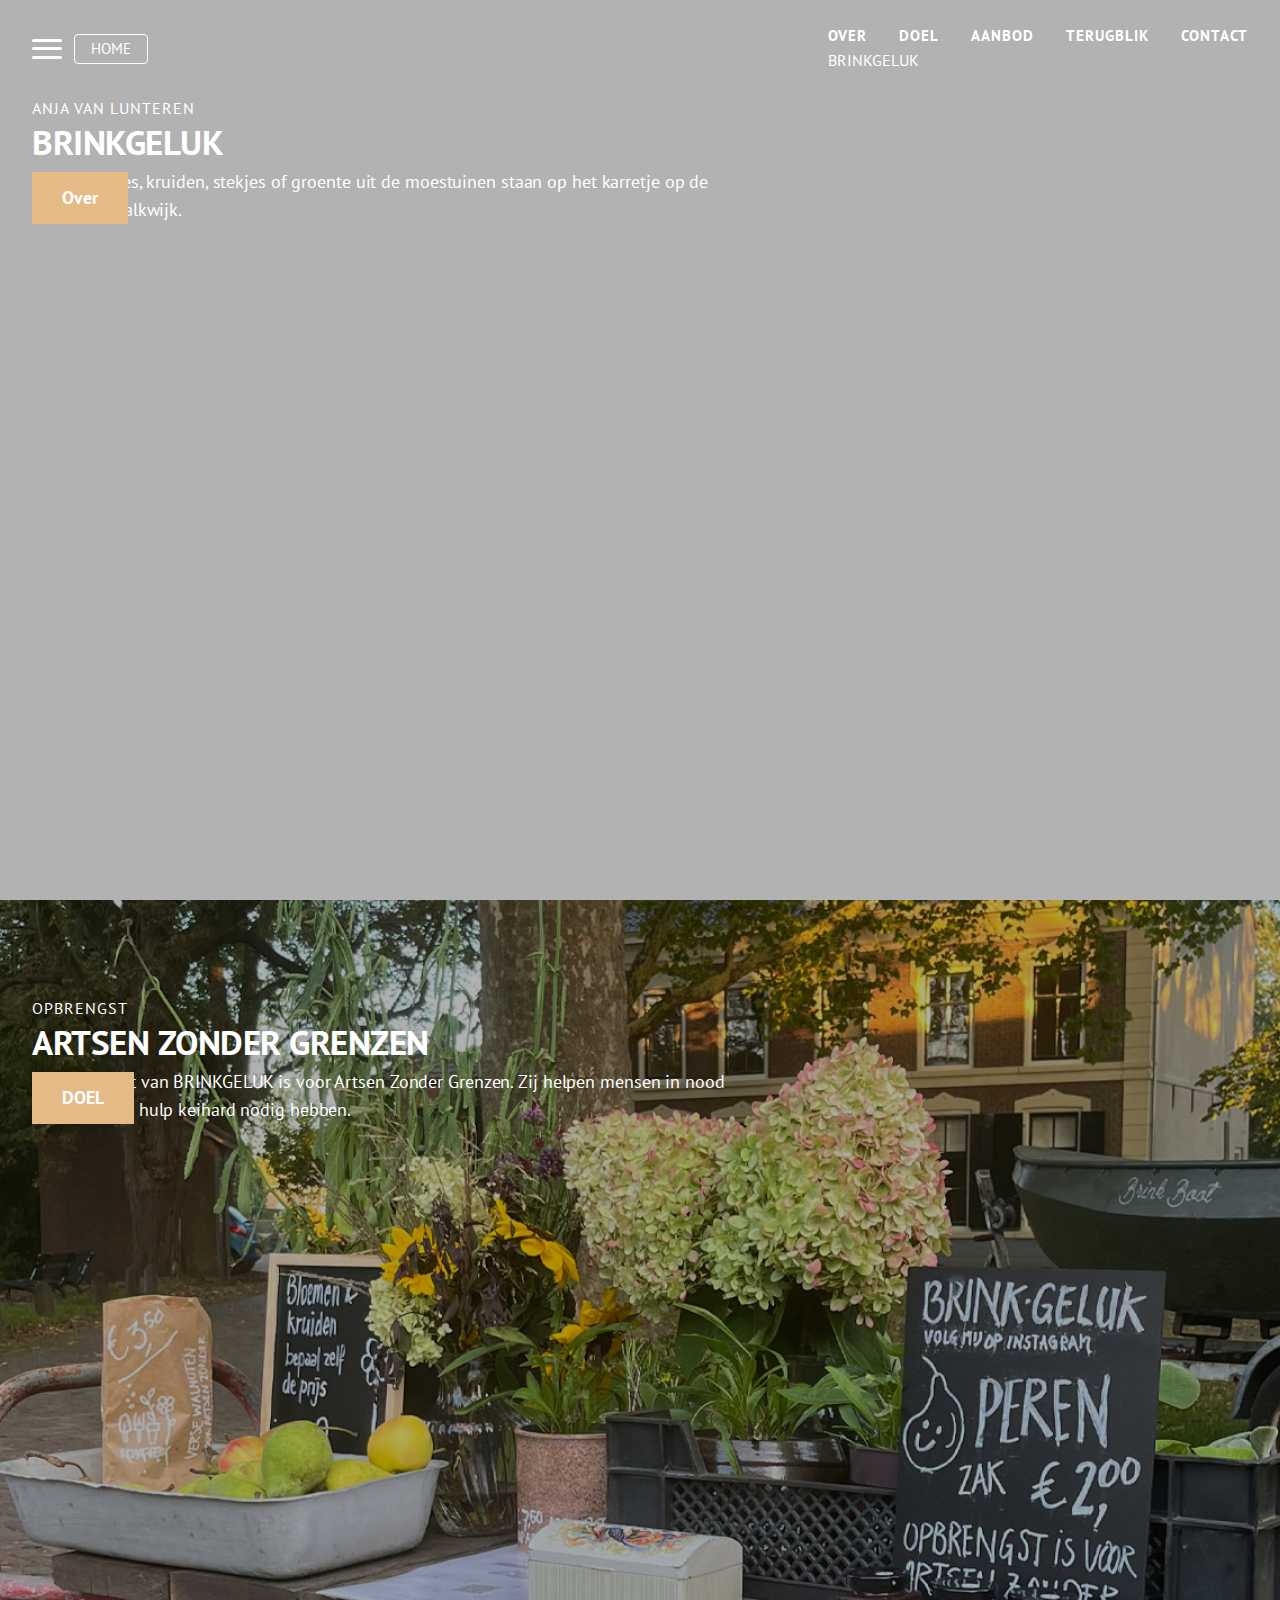
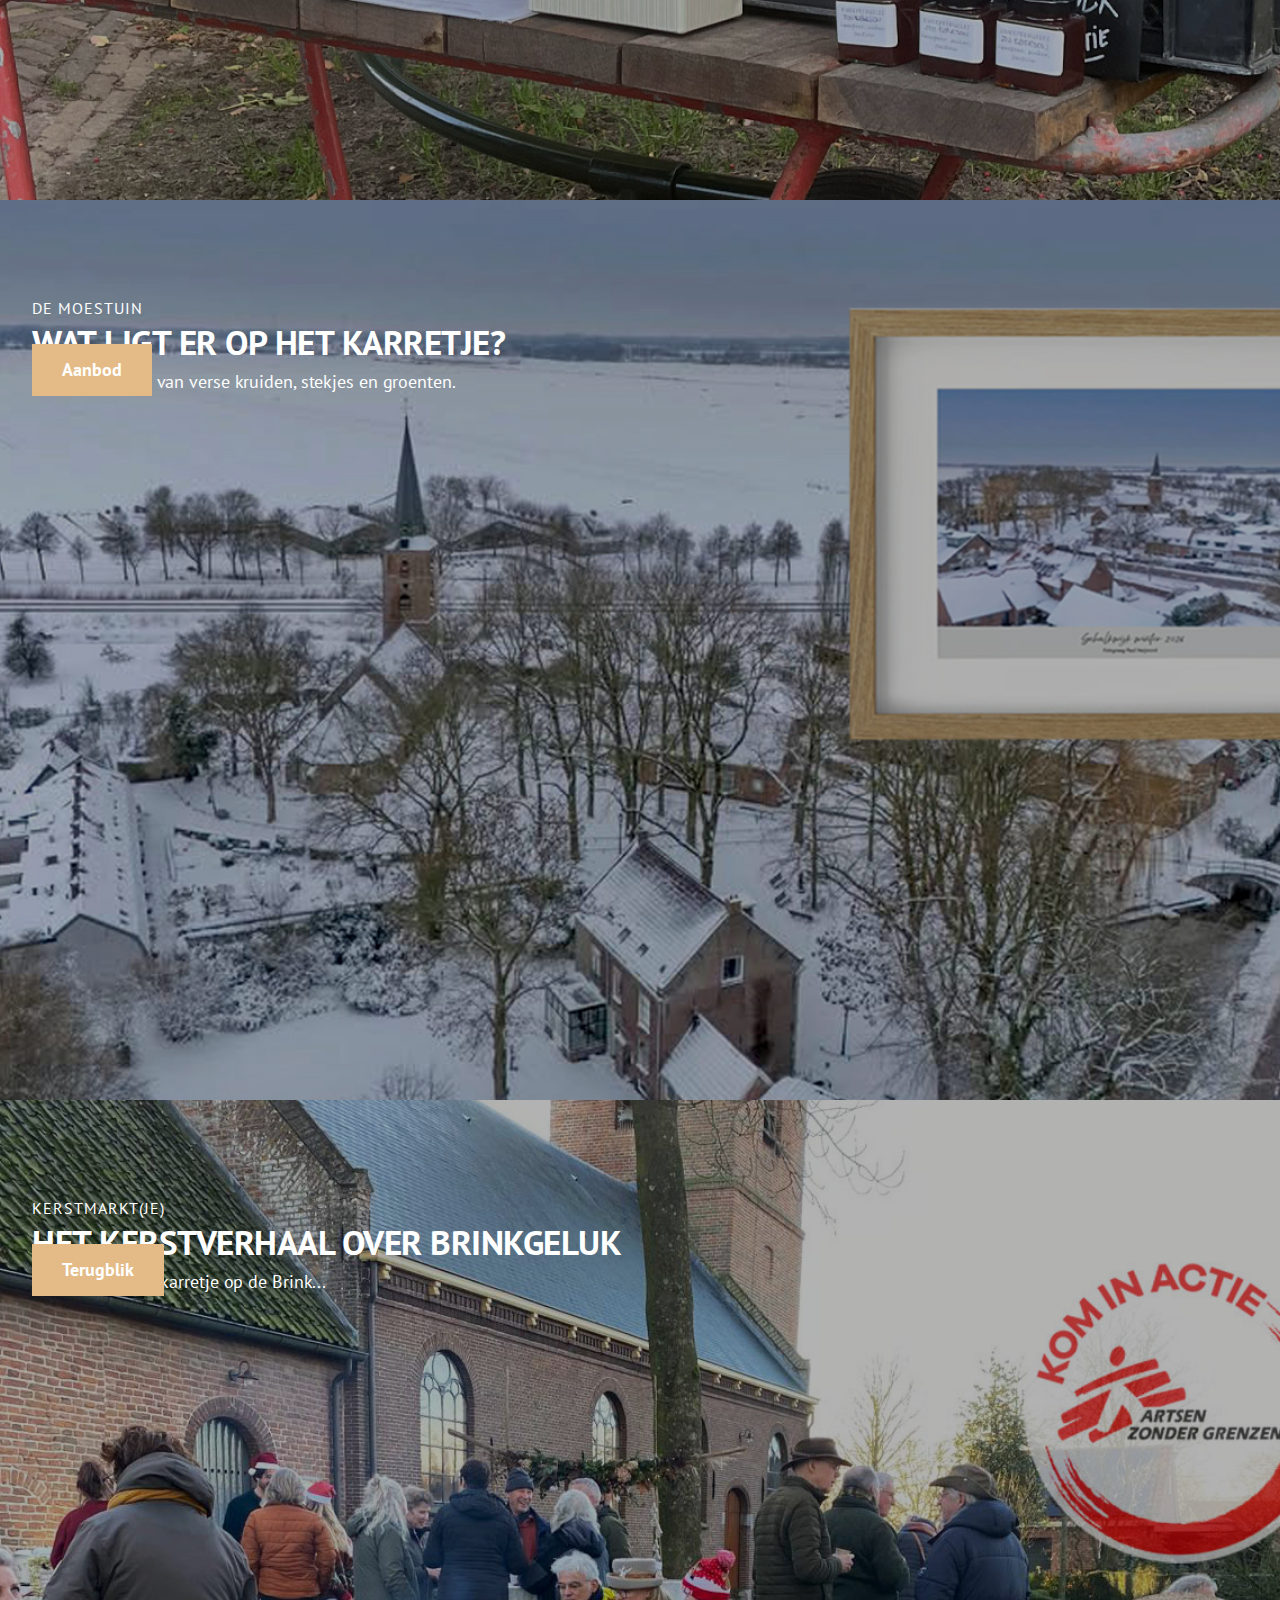
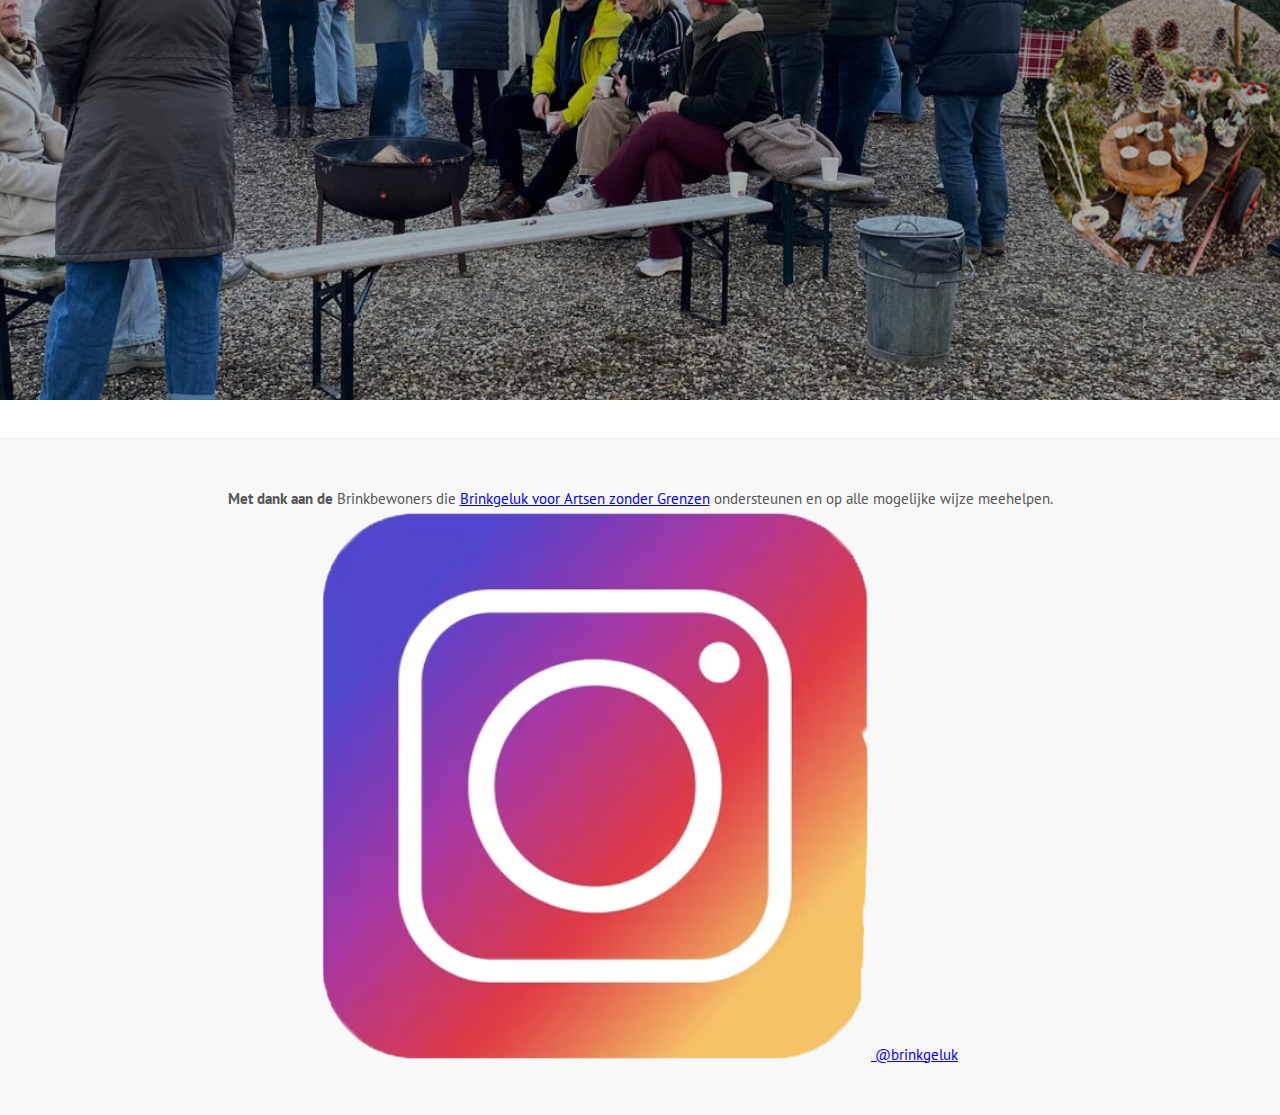
<file: index.html>
<!DOCTYPE html>
<html lang="nl">
<head>
    <meta charset="UTF-8" />
    <meta name="viewport" content="width=device-width, initial-scale=1.0"/>
    <title>Brinkgeluk Schalkwijk</title>
    <link rel="icon" type="image/png" href="brinkgeluk_favicon.png">
    <link rel="preconnect" href="https://fonts.googleapis.com">
    <link rel="preconnect" href="https://fonts.gstatic.com" crossorigin>
    <link href="https://fonts.googleapis.com/css2?family=PT+Sans:wght@400;700&display=swap" rel="stylesheet">
    <link rel="stylesheet" href="style.css">
</head>
<body>

<nav class="navbar">
    <div class="nav-left">
        <div class="hamburger" id="hamburger">
            <span></span>
            <span></span>
            <span></span>
        </div>
        <a href="index.html" class="nav-home">HOME</a>
    </div>

    <div class="nav-overlay" id="nav-overlay">
        <div class="nav-links">
            <a href="over.html">Over</a>
            <a href="doel.html">Doel</a>
            <a href="aanbod.html">Aanbod</a>
            <a href="terugblik.html">Terugblik</a>
            <a href="index.html#open-contact">Contact</a>
        </div>
        <div class="menu-brand">BRINKGELUK</div>
    </div>
</nav>
<section class="hero hero-home"> <div class="hero-content">
        <p class="hero-creed">ANJA VAN LUNTEREN</p>
        <h1>BRINKGELUK<br><span class="sub">Verse plantjes, kruiden, stekjes of groente uit de moestuinen staan op het karretje op de Brink in Schalkwijk.</span></h1>
        <a href="over.html" class="cta-button">Over</a>
    </div>
</section>

<section class="hero hero-2">
    <div class="hero-content">
        <p class="hero-creed">OPBRENGST</p>
        <h1>Artsen zonder Grenzen<br><span class="sub">De opbrengst van BRINKGELUK is voor Artsen Zonder Grenzen. Zij helpen mensen in nood die medische hulp keihard nodig hebben.</span></h1>
        <a href="doel.html" class="cta-button">DOEL</a>
    </div>
</section>

<section class="hero hero-3">
    <div class="hero-content">
        <p class="hero-creed">DE MOESTUIN</p>
        <h1>WAT LIGT ER OP HET KARRETJE?<br><span class="sub">Een combinatie van verse kruiden, stekjes en groenten.</span></h1>
        <a href="aanbod.html" class="cta-button">Aanbod</a>
    </div>
</section>

<section class="hero hero-4">
    <div class="hero-content">
        <p class="hero-creed">KERSTMARKT(JE)</p>
        <h1>HET KERSTVERHAAL OVER BRINKGELUK<br>
            <span class="sub">Er was eens een karretje op de Brink...
            </span>
        </h1>
        <a href="terugblik.html" class="cta-button">Terugblik</a>
    </div>
</section>

<section class="contact-trigger-section">
    <div class="contact-container-simple">
        <h2 id="open-contact">Heb je een vraag?</h2>
    </div>
</section>

<section id="contact-form-section" class="contact-form-section" style="display: none;">
    <div class="contact-container-simple">
        <form id="contact-form" action="https://formspree.io/f/xkozqovy" method="POST">
            <div class="form-group">
                <label for="naam">Naam</label>
                <input type="text" id="naam" name="naam" required>
            </div>
            <div class="form-group">
                <label for="email">E-mail</label>
                <input type="email" id="email" name="_replyto" required>
            </div>
            <div class="form-group">
                <label for="onderwerp">Ik heb een vraag over</label>
                <select id="onderwerp" name="onderwerp" required>
                    <option value="" disabled selected>Kies een categorie</option>
                    <option value="aanbod">Aanbod op de kar</option>
                    <option value="luchtfoto">Luchtfoto Paul Heijmink</option>
                    <option value="kerstmarkt">Organiseren Kerstmarkt</option>
                    <option value="andere vraag">Andere vraag</option>
                </select>
            </div>
            <div class="form-group" id="vraag-group" style="display: none;">
                <label for="vraag">Jouw vraag of reactie</label>
                <textarea id="vraag" name="vraag" rows="4"></textarea>
            </div>
            <button type="submit" class="submit-button" id="submit-btn" style="display: none;">Verzenden</button>
        </form>
    </div>
</section>

<footer class="site-footer">
    <div class="footer-thanks">
<strong>Met dank aan de</strong> Brinkbewoners die 
<a href="https://actiezondergrenzen.nl/fundraisers/anja-van-lunteren" target="_blank" class="footer-link footer-link-block">Brinkgeluk voor Artsen zonder Grenzen</a> 
ondersteunen en op alle mogelijke wijze meehelpen.
</div>
 <div class="instagram-footer">
        <a href="https://instagram.com/brinkgeluk" target="_blank">
            <img src="afbeeldingen/index_instagram_logo.png" alt="Instagram" class="insta-icon">
            <span class="insta-handle">@brinkgeluk</span>
        </a>
    </div>
</footer>

<script src="script.js"></script>
</body>
</html>
</file>
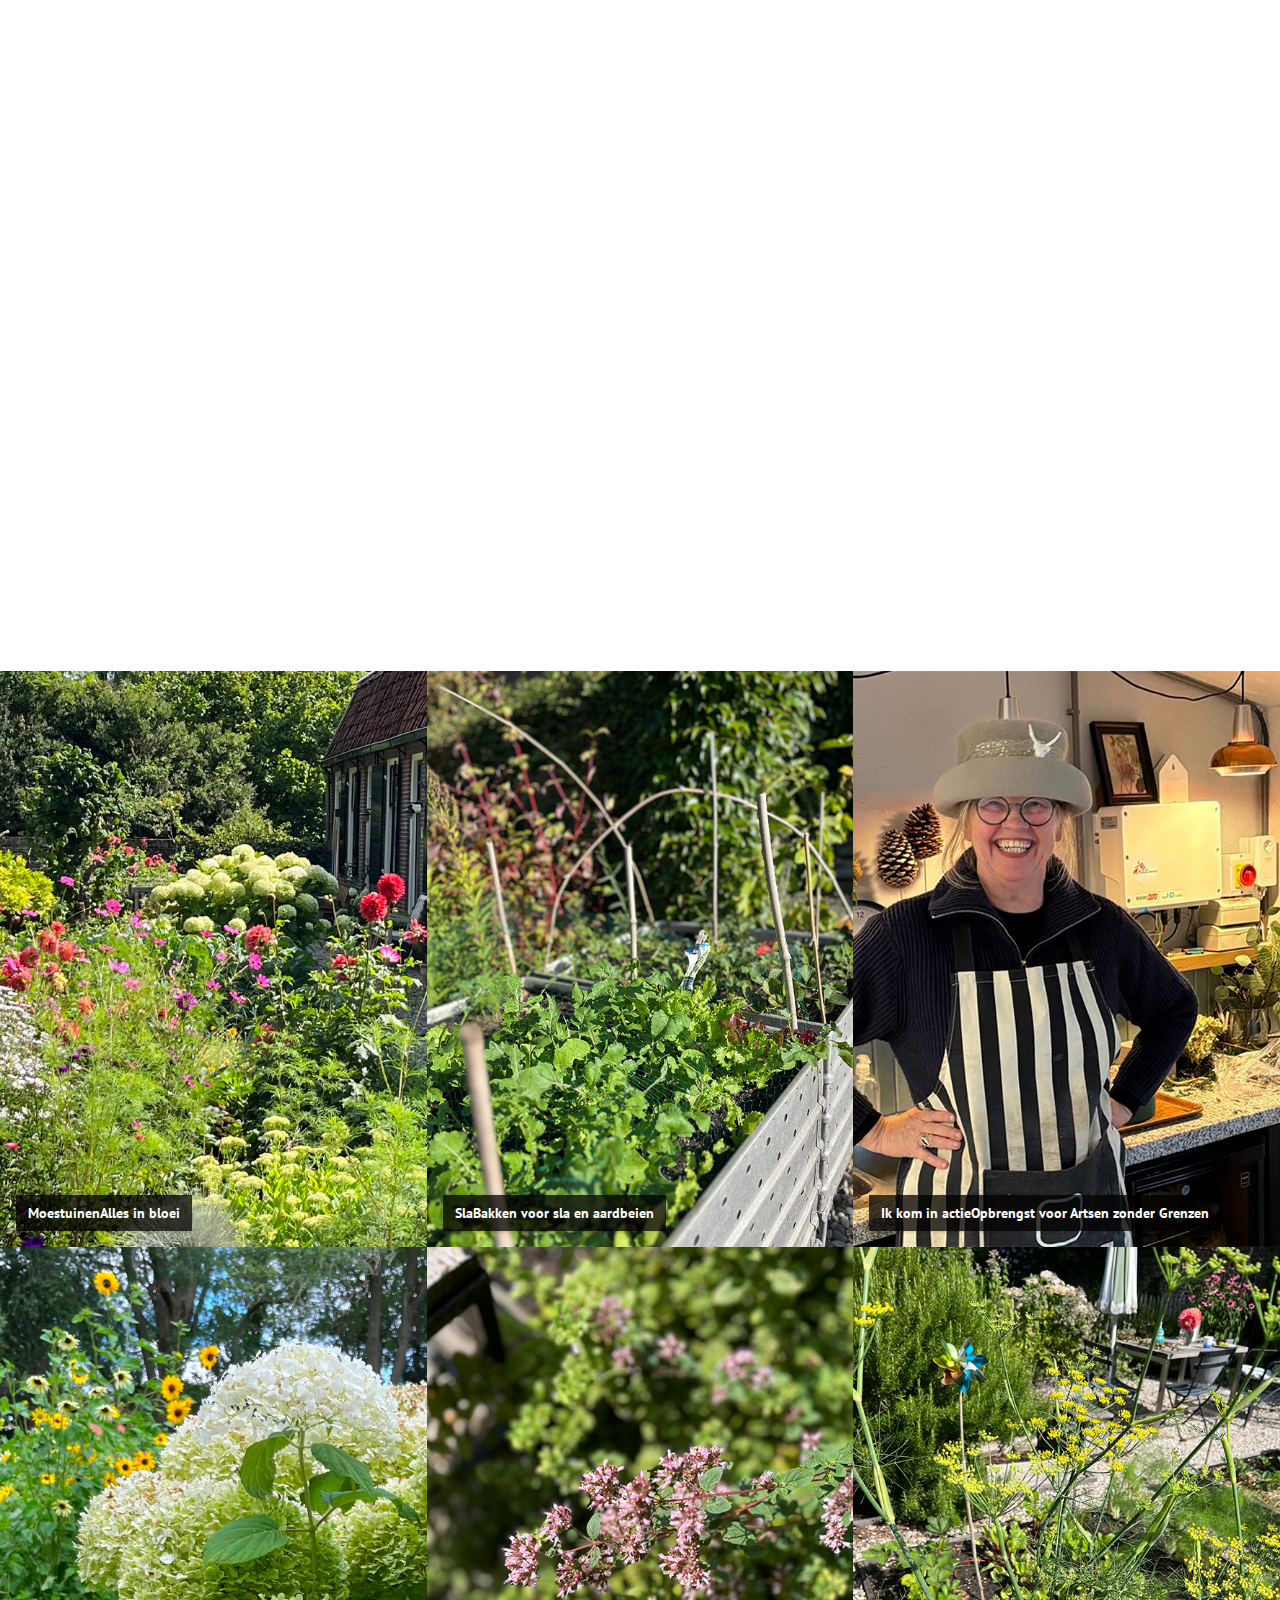
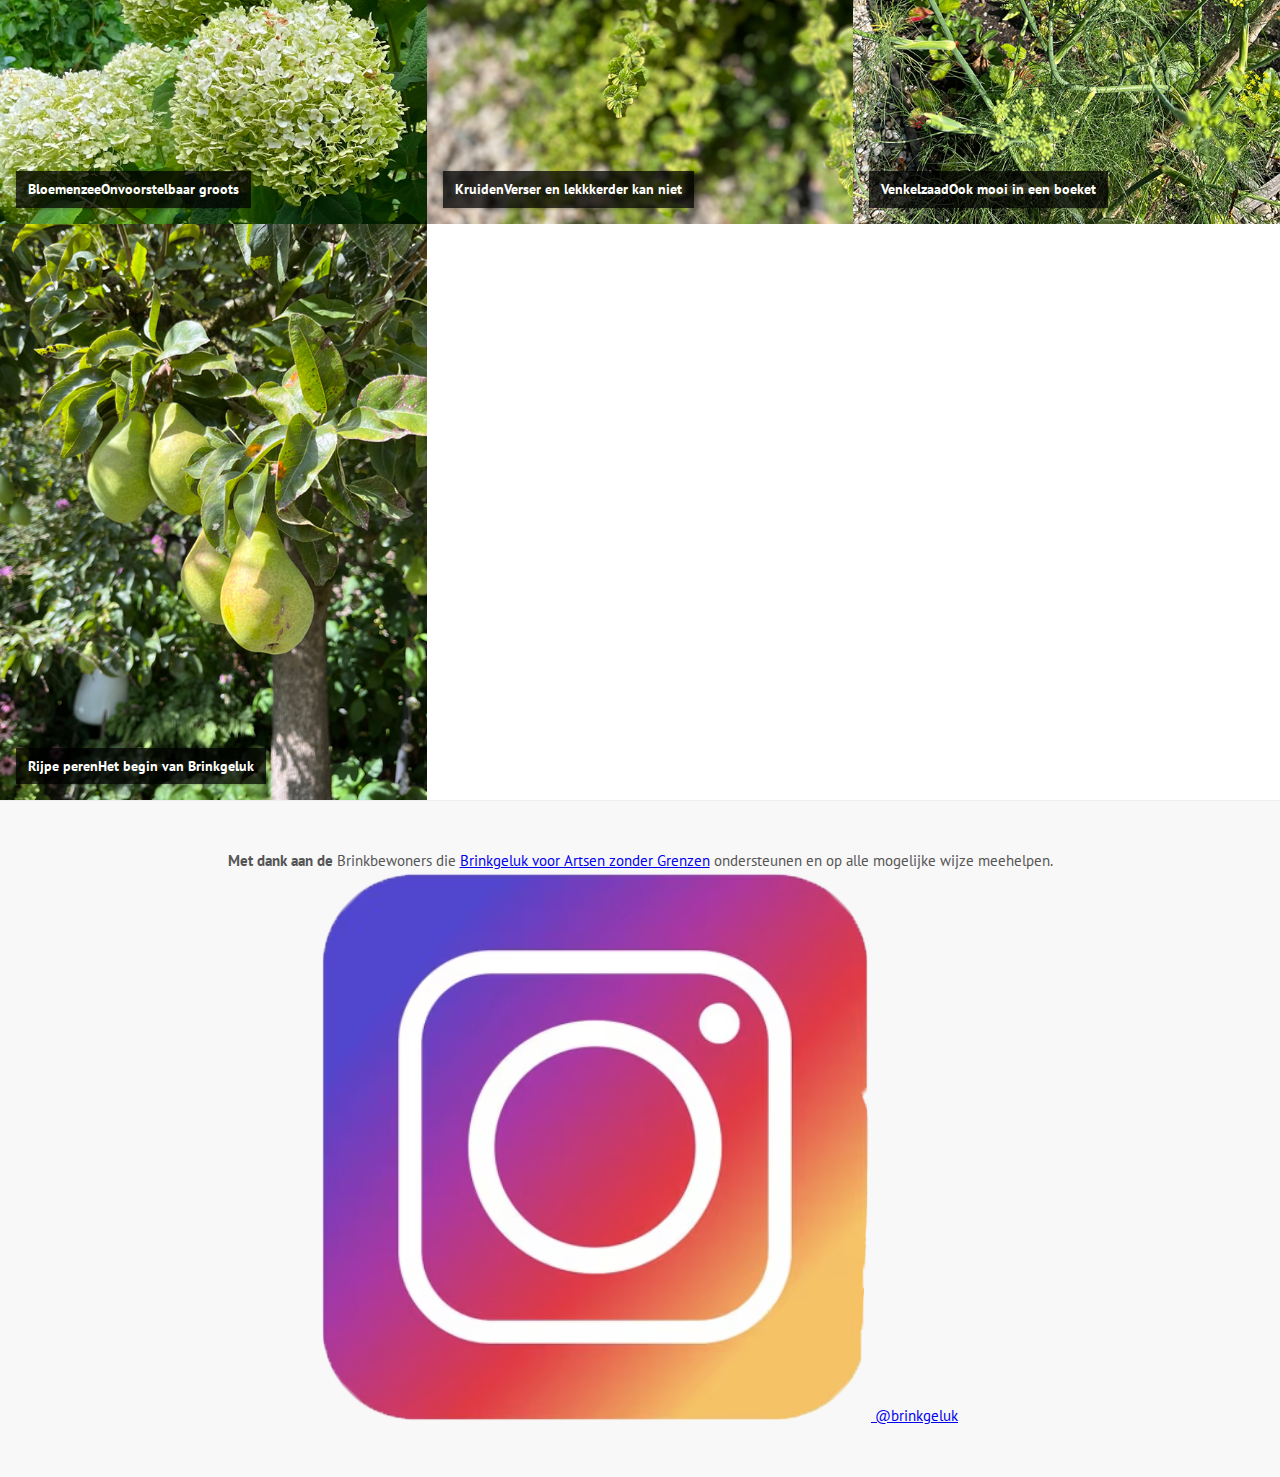
<file: over.html>
<!DOCTYPE html>
<html lang="nl">
<head>
    <meta charset="UTF-8" />
    <meta name="viewport" content="width=device-width, initial-scale=1.0"/>
    <title>Over Brinkgeluk</title>
    <link rel="icon" type="image/png" href="brinkgeluk_favicon.png">
    <link href="https://fonts.googleapis.com/css2?family=PT+Sans:wght@400;700&display=swap" rel="stylesheet">
    <link rel="stylesheet" href="style.css">
</head>
<body>

<nav class="navbar">
    <div class="nav-left">
        <div class="hamburger" id="hamburger">
            <span></span><span></span><span></span>
        </div>
        <a href="index.html" class="nav-home">HOME</a>
    </div>
</nav>

<div class="nav-overlay" id="nav-overlay">
    <div class="nav-links">
        <a href="over.html">Over</a>
        <a href="doel.html">Doel</a>
        <a href="aanbod.html">Aanbod</a>
        <a href="terugblik.html">Terugblik</a>
        <a href="index.html#open-contact">Contact</a>
    </div>
    <div class="menu-brand">BRINKGELUK</div>
</div>

<section class="hero-page hero-over">
    <div class="hero-content">
        <p class="hero-creed">ANJA VAN LUNTEREN</p>
        <h1>OVER BRINKGELUK<br><span class="sub">Laat groeien en bloeien</span></h1>
    </div>
</section>

<main>
    <section class="content-section">
        <div class="over-text-columns">
            <div class="column">
                <h2>HET BRINKKARRETJE</h2>
                <p>Vers uit de moestuin zo op de kar. Iedere voorbijganger kan wat meenemen; kruiden, planten, fruit, bloemen, groente en soms een krans met als doel de opbrengst voor <strong>Artsen zonder Grenzen</strong>. Planten delen maakt de wereld groener en mooier en verse groente maakt je gezond. Via Instagram kan je alle activiteiten van Brinkgeluk volgen en alle filmpjes bekijken.</p>
            </div>
            <div class="column">
                <p>In september ben ik gestart met het initiatief omdat er teveel peren waren en ik de mogelijkheid zag om ze te verkopen voor het goede doel. De buurt omarmde het initiatief meteen en de volgende dag was de kar gevuld met walnoten, groente, bloemen en kweepeergelei van de Brinkbewoners.</p>
                <p>De Brinkgeluk kerstmarkt was de kers op de taart. Er is in totaal 1300 euro aan donaties gedaan. De inzet van de Brinkbewoners, het meehelpen en het enthousiasme is echt geweldig. We blijven in actie met elkaar en voor elkaar! Brinkgeluk dat ben jij.</p>
            </div>
        </div>
    </section>

    <section class="gallery-grid">
        <figure class="gallery-item span-2">
            <img src="afbeeldingen/over_bloemenzee_moestuin.jpg" alt="Kar">
            <figcaption class="caption"><strong>Moestuinen</strong>Alles in bloei</figcaption>
        </figure>
        <figure class="gallery-item">
            <img src="afbeeldingen/over_sla.jpg" alt="Kerk">
            <figcaption class="caption"><strong>Sla</strong>Bakken voor sla en aardbeien</figcaption>
        </figure>
        <figure class="gallery-item">
            <img src="afbeeldingen/over_anja_werkruimte.jpg" alt="Anja">
            <figcaption class="caption"><strong>Ik kom in actie</strong>Opbrengst voor Artsen zonder Grenzen</figcaption>
        </figure>
        <figure class="gallery-item">
            <img src="afbeeldingen/over_witte_bloemen.jpg" alt="Bloemen">
            <figcaption class="caption"><strong>Bloemenzee</strong>Onvoorstelbaar groots</figcaption>
        </figure>
        <figure class="gallery-item">
            <img src="afbeeldingen/over_oregano.jpg" alt="Kruiden">
            <figcaption class="caption"><strong>Kruiden</strong>Verser en lekkkerder kan niet</figcaption>
        </figure>
        <figure class="gallery-item">
            <img src="afbeeldingen/over_venkelzaad.jpg" alt="Tuin">
            <figcaption class="caption"><strong>Venkelzaad</strong>Ook mooi in een boeket</figcaption>
        </figure>
        <figure class="gallery-item span-2">
            <img src="afbeeldingen/over_peren.jpg" alt="Peren">
            <figcaption class="caption"><strong>Rijpe peren</strong>Het begin van Brinkgeluk</figcaption>
        </figure>
    </section>
</main>

<footer class="site-footer">
    <div class="footer-thanks">
<strong>Met dank aan de</strong> Brinkbewoners die 
<a href="https://actiezondergrenzen.nl/fundraisers/anja-van-lunteren" target="_blank" class="footer-link footer-link-block">Brinkgeluk voor Artsen zonder Grenzen</a> 
ondersteunen en op alle mogelijke wijze meehelpen.
</div>
 <div class="instagram-footer">
        <a href="https://instagram.com/brinkgeluk" target="_blank">
            <img src="afbeeldingen/index_instagram_logo.png" alt="Instagram" class="insta-icon">
            <span class="insta-handle">@brinkgeluk</span>
        </a>
    </div>
</footer>

<script src="script.js"></script>
</body>
</html>
</file>
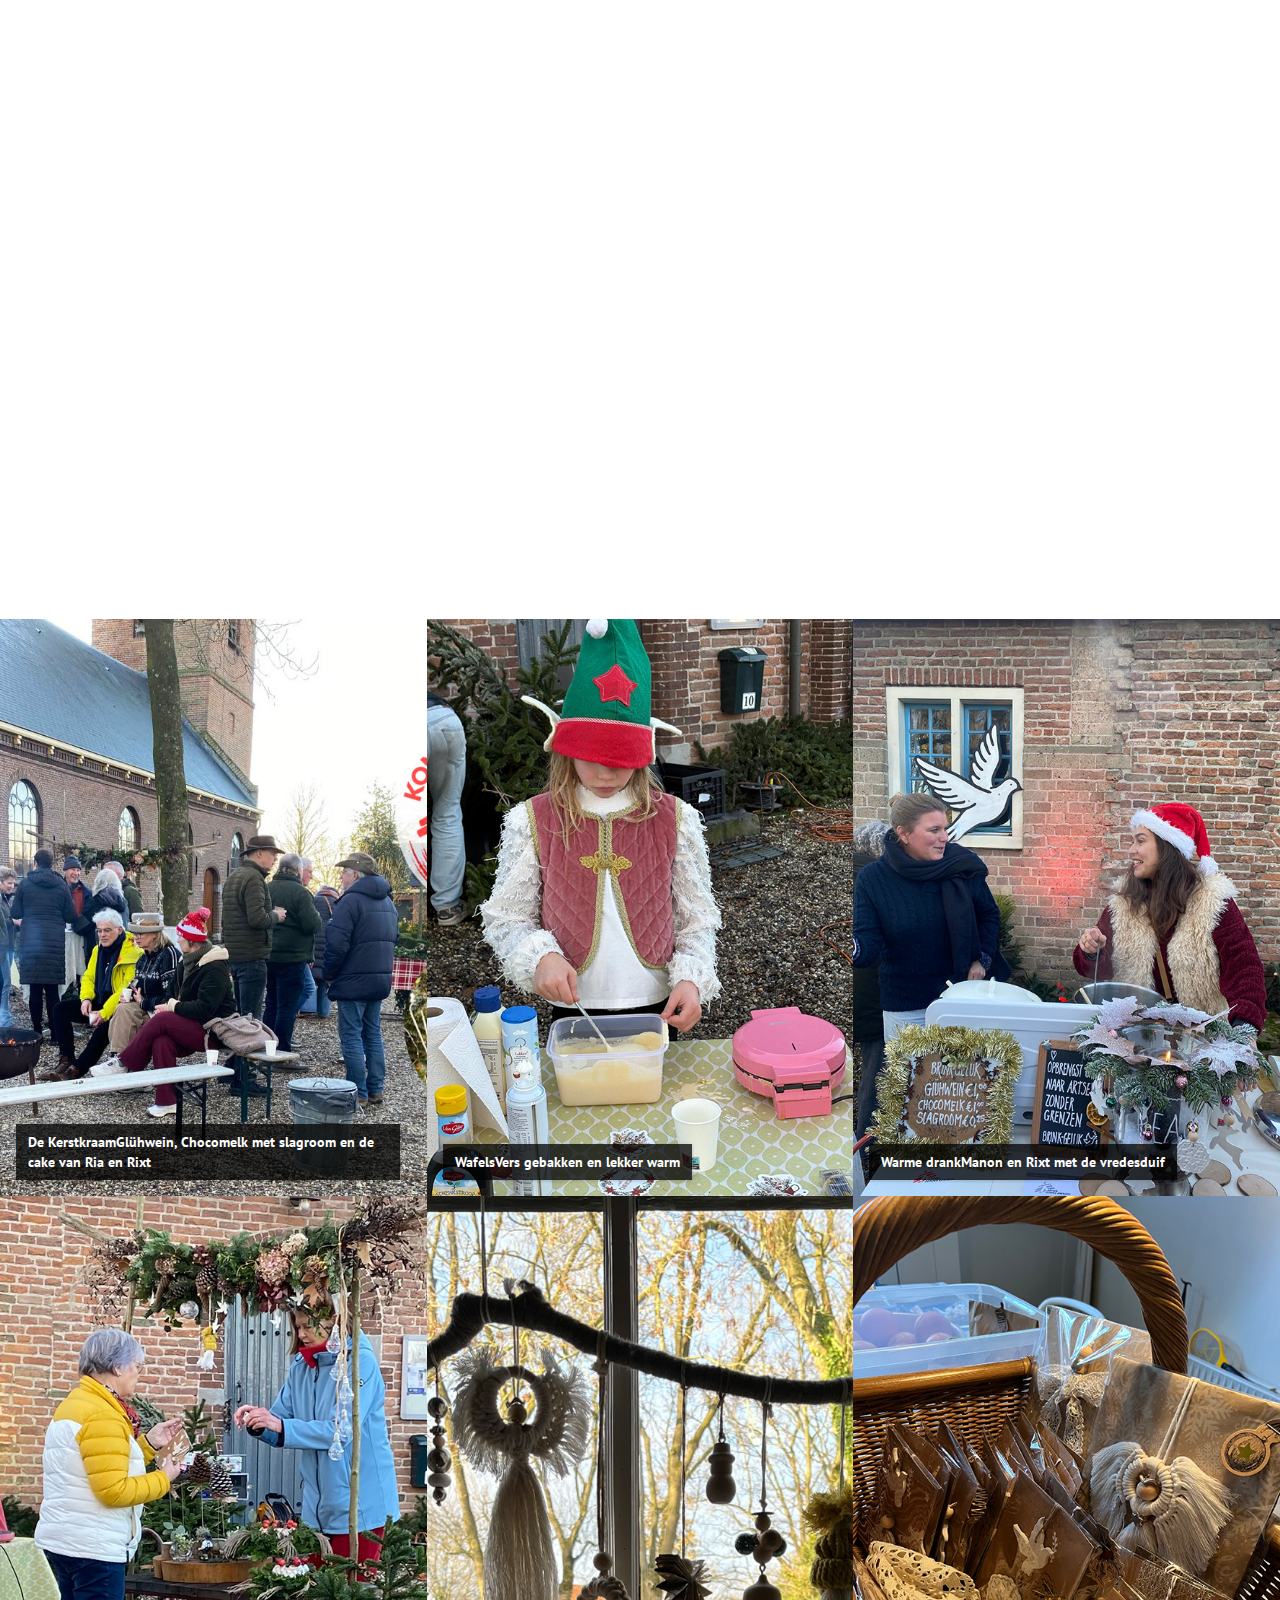
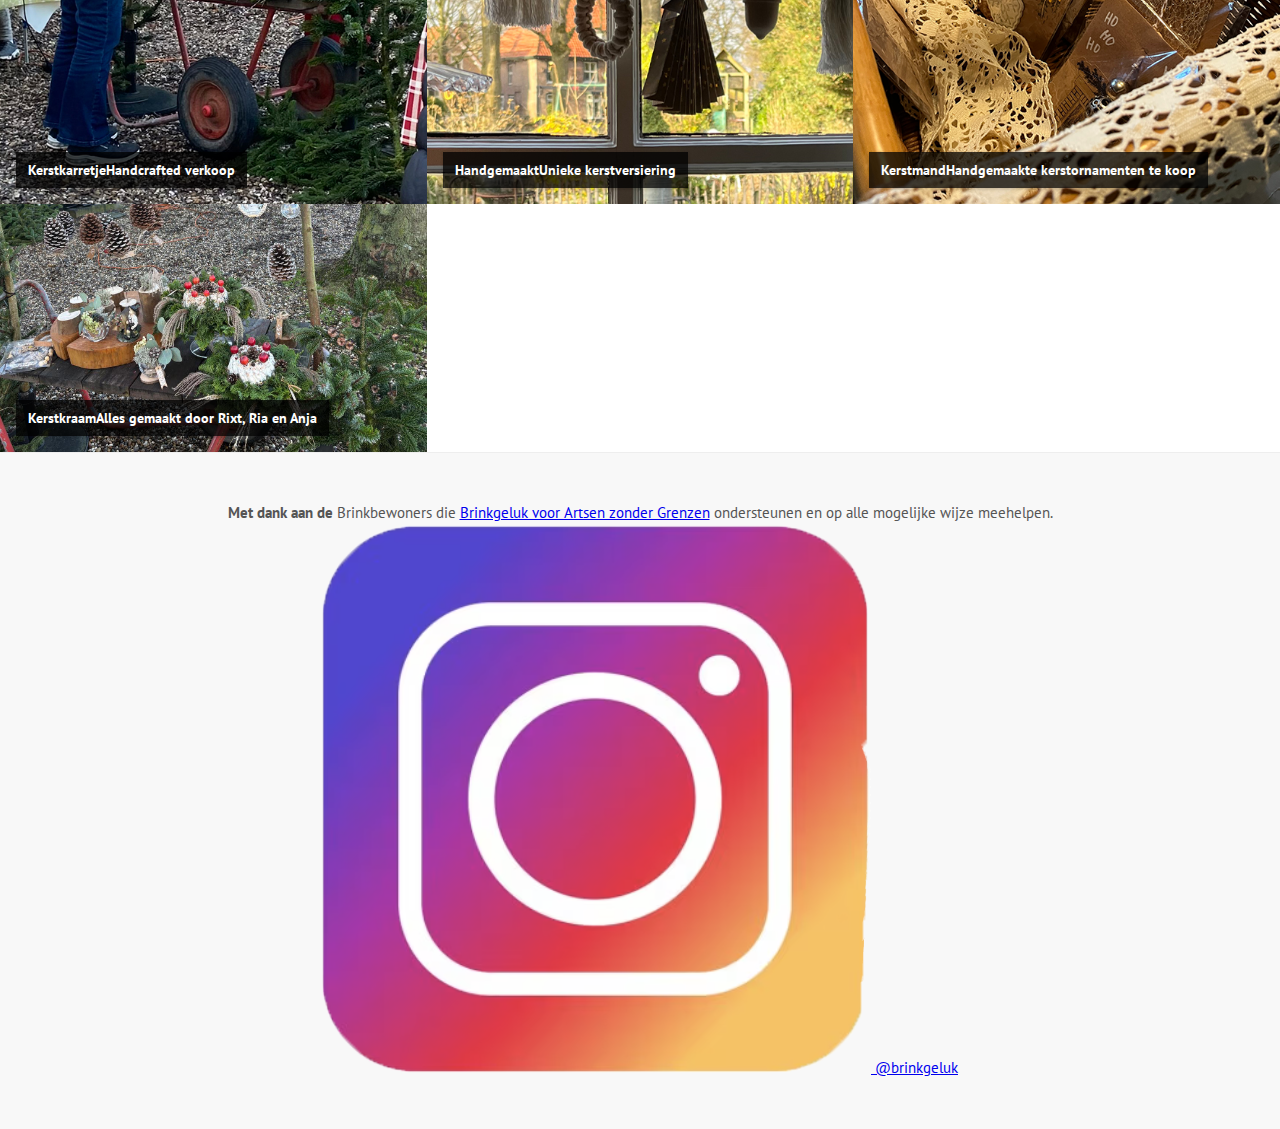
<file: terugblik.html>
<!DOCTYPE html>
<html lang="nl">
<head>
    <meta charset="UTF-8" />
    <meta name="viewport" content="width=device-width, initial-scale=1.0"/>
    <title>Terugblik - Brinkgeluk</title>
    <link rel="icon" type="image/png" href="brinkgeluk_favicon.png">
    <link href="https://fonts.googleapis.com/css2?family=PT+Sans:wght@400;700&display=swap" rel="stylesheet">
    <link rel="stylesheet" href="style.css">
</head>
<body>

<nav class="navbar">
    <div class="nav-left">
        <div class="hamburger" id="hamburger">
            <span></span><span></span><span></span>
        </div>
        <a href="index.html" class="nav-home">HOME</a>
    </div>
</nav>

<div class="nav-overlay" id="nav-overlay">
    <div class="nav-links">
        <a href="over.html">Over</a>
        <a href="doel.html">Doel</a>
        <a href="aanbod.html">Aanbod</a>
        <a href="terugblik.html">Terugblik</a>
        <a href="index.html#open-contact">Contact</a>
    </div>
    <div class="menu-brand">BRINKGELUK</div>
</div>

<section class="hero-page hero-terugblik">
    <div class="hero-content">
        <p class="hero-creed">GEZELLIG FEESTJE</p>
        <h1>HOHOHOOOOOO...<br><span class="sub">De kerstmarkt om even bij te kletsen</span></h1>
    </div>
</section>

<main>
    <section class="content-section">
        <div class="over-text-columns">
            <div class="column">
                <h2>GEZELLIG SAMENZIJN</h2>
                <p>Tijdens de sfeervolle avonden voor kerst werden macramé, kerstversieringen, vredesduifjes en kerstkransen met de hand gemaakt. Wat begon als samen knutselen, groeide uit tot het hartverwarmende idee voor een kleine kerstmarkt, waarbij de volledige opbrengst bestemd werd voor Artsen zonder Grenzen.</p>
            </div>
            <div class="column">
                <p> Rond de kerk, met het sfeervolle schijnsel van de verlichte huizen op de achtergrond, creëerden we een plek van ontmoeting. Dankzij de helpende handen van enkele Brinkbewoners en het aanstekelijke enthousiasme van de kinderen, hadden we het heel gezellig met elkaar. We spraken de wens uit dat dit een feest mag zijn voor het hele dorp; een jaarlijkse kerstmarkt op de Brink. Sfeervol en  waar we elkaar ontmoeten voor gezelligheid en het kerstgevoel met het hele dorp vieren.</p>
            </div>
        </div>
    </section>

    <section class="gallery-grid">
        <figure class="gallery-item span-2">
            <img src="afbeeldingen/terugblik_bewoners.jpg" alt="Kraam">
            <figcaption class="caption"><strong>De Kerstkraam</strong>Glühwein, Chocomelk met slagroom en de cake van Ria en Rixt</figcaption>
        </figure>
        <figure class="gallery-item">
            <img src="afbeeldingen/terugblik_maud.jpg" alt="Maud">
            <figcaption class="caption"><strong>Wafels</strong>Vers gebakken en lekker warm</figcaption>
        </figure>
        <figure class="gallery-item">
            <img src="afbeeldingen/terugblik_manonenrixt.jpg" alt="Kerkstuk">
            <figcaption class="caption"><strong>Warme drank</strong>Manon en Rixt met de vredesduif</figcaption>
        </figure>
        <figure class="gallery-item">
            <img src="afbeeldingen/terugblik_thea_en_ria.jpg" alt="Kerstkraam">
            <figcaption class="caption"><strong>Kerstkarretje</strong>Handcrafted verkoop </figcaption>
        </figure>
        <figure class="gallery-item">
            <img src="afbeeldingen/terugblik_kerstornamenten.jpg" alt="Ornamenten">
            <figcaption class="caption"><strong>Handgemaakt</strong>Unieke kerstversiering</figcaption>
        </figure>
        <figure class="gallery-item">
            <img src="afbeeldingen/terugblik_mand.png" alt="Ornamenten kerst">
            <figcaption class="caption"><strong>Kerstmand</strong>Handgemaakte kerstornamenten te koop</figcaption>
        </figure>
        <figure class="gallery-item span-2">
            <img src="afbeeldingen/terugblik_kerstkraam.jpg" alt="Kerstkraam">
            <figcaption class="caption"><strong>Kerstkraam</strong>Alles gemaakt door Rixt, Ria en Anja</figcaption>
        </figure>
    </section>
</main>

<footer class="site-footer">
    <div class="footer-thanks">
<strong>Met dank aan de</strong> Brinkbewoners die 
<a href="https://actiezondergrenzen.nl/fundraisers/anja-van-lunteren" target="_blank" class="footer-link footer-link-block">Brinkgeluk voor Artsen zonder Grenzen</a> 
ondersteunen en op alle mogelijke wijze meehelpen.
</div>
 <div class="instagram-footer">
        <a href="https://instagram.com/brinkgeluk" target="_blank">
            <img src="afbeeldingen/index_instagram_logo.png" alt="Instagram" class="insta-icon">
            <span class="insta-handle">@brinkgeluk</span>
        </a>
    </div>
</footer>

<script src="script.js"></script>
</body>
</html>
</file>
<file: style.css>
/* ========================================
   Brink-Geluk - Schoon, rustig, precies uitgelijnd
   ======================================== */

/* Reset */
* {
  margin: 0;
  padding: 0;
  box-sizing: border-box;
}

/* Lettertype en basis */
body {
  font-family: 'PT Sans', sans-serif;
  color: white;
  background: white;
  overflow-x: hidden;
  line-height: 1.6;
}

/* ========================================
   Navigatie
   ======================================== */

.navbar {
  position: absolute;
  top: 0;
  left: 0;
  width: 100%;
  display: flex;
  justify-content: space-between;
  align-items: center;
  padding: 1.5rem 2rem;
  z-index: 101;
}

/* Container voor hamburger + home */
.nav-left {
  display: flex;
  align-items: center;
  gap: 0.75rem;
}

/* Hamburgermenu */
.hamburger {
  width: 30px;
  height: 20px;
  display: flex;
  flex-direction: column;
  justify-content: space-between;
  cursor: pointer;
}

.hamburger span {
  display: block;
  height: 3px;
  width: 100%;
  background: white;
  border-radius: 2px;
  transition: 0.3s;
}

.hamburger.active span:nth-child(1) {
  transform: translateY(8px) rotate(45deg);
}

.hamburger.active span:nth-child(2) {
  opacity: 0;
}

.hamburger.active span:nth-child(3) {
  transform: translateY(-8px) rotate(-45deg);
}

/* Home-knop naast hamburger */
.nav-home {
  color: white;
  background: none;
  border: 1px solid white;
  padding: 2px 16px;
  font-family: 'PT Sans', sans-serif;
  font-size: 0.95rem;
  text-decoration: none;
  border-radius: 4px;
  transition: all 0.3s ease;
}

.nav-home:hover {
  background: white;
  color: black;
}

/* Navigatielinks rechts */
.nav-links {
  display: flex;
  gap: 2rem;
}

.nav-links a {
  color: white;
  text-decoration: none;
  font-size: 0.95rem;
  font-weight: 700;
  text-transform: uppercase;
  letter-spacing: 1px;
}

.nav-links a:hover {
  color: #e4bb86;
}

/* ========================================
   Hero-secties
   ======================================== */

.hero {
  height: 100vh;
  background-repeat: no-repeat;
  background-position: center;
  background-size: cover;
  display: flex;
  align-items: flex-start;
  justify-content: flex-start;
  position: relative;
}

.hero-1 { background-image: url('afbeeldingen/Anja.jpg'); }
.hero-2 { background-image: url('afbeeldingen/zomerkar.jpg'); }
.hero-3 { background-image: url('afbeeldingen/luchtfotometlijst.jpg'); }
.hero-4 { background-image: url('afbeeldingen/kerstbrinkmarkt.jpg'); }

.hero::before {
  content: '';
  position: absolute;
  top: 0; left: 0; right: 0; bottom: 0;
  background: rgba(0, 0, 0, 0.3);
  z-index: 1;
}

.hero-content {
  position: relative;
  z-index: 2;
  max-width: 700px;
  margin-left: 2rem;
  padding-top: 6rem;
}

.hero-creed {
  font-size: 1.0rem;
  margin-bottom: 0.2rem;
  color: white;
  text-transform: uppercase;
  letter-spacing: 1px;
}

.hero h1 {
  font-size: 2.2rem;
  font-weight: 700;
  line-height: 1.0;
  text-transform: uppercase;
  margin-bottom: 2.0rem;
  color: white;
  letter-spacing: -0.5px;
}

.hero h1 .sub {
  font-size: 1.1rem;
  font-weight: 400;
  text-transform: none;
  letter-spacing: -0.1px;
  font-style: normal;
  display: block;
  margin-top: 0.5rem;
  line-height: 1.6;
}

/* CTA-knop: helemaal links */
.cta-button {
  position: absolute;
  left: 0;
  bottom: 2rem;
  padding: 12px 30px;
  background: #e4bb86;
  color: white;
  border: none;
  font-family: 'PT Sans', sans-serif;
  font-size: 1.1rem;
  font-weight: 700;
  border-radius: 0;
  cursor: pointer;
  transition: all 0.3s ease;
  z-index: 2;
  text-decoration: none;
  display: block;
}

.cta-button:hover {
  background: white;
  color: black;
}

/* ========================================
   Grote foto bovenaan (voor over.html)
   ======================================== */

.hero-single {
  height: 100vh;
  background-image: url('afbeeldingen/zomerkar.jpg');
  background-position: center;
  background-size: cover;
  display: flex;
  align-items: center;
  justify-content: flex-start;
  position: relative;
}

.hero-single::before {
  content: '';
  position: absolute;
  top: 0; left: 0; right: 0; bottom: 0;
  background: rgba(0, 0, 0, 0.4);
  z-index: 1;
}

.hero-single .hero-content {
  position: relative;
  z-index: 2;
  max-width: 700px;
  margin-left: 2rem;
  color: white;
}

.hero-single h1 {
  font-size: 3.5rem;
  text-transform: uppercase;
  color: white;
  margin-bottom: 0.5rem;
  letter-spacing: -1px;
  line-height: 1;
}

.hero-single .sub {
  font-size: 1.1rem;
  color: white;
  font-weight: 400;
}

/* ========================================
   Inhoud & Kolommen
   ======================================== */

.content-section {
  padding: 4rem 2rem;
  background: white;
}

.content-container {
  max-width: 700px;
  margin: 0 auto;
  line-height: 1.8;
  color: #333;
  font-size: 1.05rem;
  column-count: 2;
  column-gap: 2rem;
  column-rule: 1px solid #eee;
}

.content-container h2 {
  font-size: 1.8rem;
  text-align: left;
  margin-bottom: 2rem;
  color: #000;
  break-inside: avoid;
}

.content-container p,
.content-container ul,
.content-container ol {
  break-inside: avoid;
  margin-bottom: 1.5rem;
}

.content-container img,
.content-container .image-grid,
.content-container .gallery-section {
  width: 100%;
  column-span: all;
  margin: 3rem 0;
  display: block;
}

/* ========================================
   Afbeeldingen Grid
   ======================================== */

.gallery-grid {
  display: grid;
  grid-template-columns: repeat(3, 1fr);
  gap: 0;
  margin: 3rem 0 0;
}

.gallery-item-large {
  grid-column: span 2;
  height: 100vh;
  position: relative;
  overflow: hidden;
}

.gallery-item-small {
  grid-column: span 1;
  height: 100vh;
  position: relative;
  overflow: hidden;
}

.gallery-item-half {
  height: 50vh;
  position: relative;
  overflow: hidden;
}

.gallery-item img {
  width: 100%;
  height: 100%;
  object-fit: cover;
  transition: transform 0.4s ease;
  border-radius: 0;
}

.gallery-item:hover img {
  transform: scale(1.05);
}

.gallery-item {
  position: relative;
  overflow: hidden;
}

.gallery-item .overlay {
  position: absolute;
  top: 0; left: 0; right: 0; bottom: 0;
  background: rgba(0, 0, 0, 0.4);
  z-index: 1;
  pointer-events: none;
}

.caption {
  position: absolute;
  bottom: 16px;
  left: 16px;
  background: rgba(0, 0, 0, 0.75);
  color: white;
  padding: 8px 12px;
  font-size: 0.9rem;
  font-weight: 600;
  line-height: 1.4;
  max-width: 90%;
  white-space: normal;
  word-wrap: break-word;
  border-radius: 0;
  margin: 0;
  z-index: 2;
  box-shadow: 0 1px 3px rgba(0, 0, 0, 0.2);
}

.caption small {
  font-size: 0.8em;
  font-weight: 400;
  opacity: 0.9;
}

/* ========================================
   Footer
   ======================================== */

footer {
  background: #f8f8f8;
  padding: 3rem 2rem;
  text-align: center;
  border-top: 1px solid #eee;
  color: #555;
  font-size: 0.95rem;
  margin-top: 0;
}

.sponsors strong {
  display: block;
  margin-bottom: 0.5rem;
  color: #333;
}

.instagram a {
  color: #333;
  text-decoration: none;
  font-weight: 700;
}

.instagram a:hover {
  color: #0077cc;
}

/* ========================================
   Contacttrigger
   ======================================== */

.contact-trigger {
  padding: 4rem 2rem;
  background: #f5f1ea;
  color: #333;
}

.contact-trigger .contact-container {
  max-width: 700px;
  margin: 0 auto;
}

.contact-trigger a {
  color: #333;
  text-decoration: none;
  font-weight: 700;
}

.contact-trigger a:hover {
  text-decoration: underline;
}

/* ========================================
   Contactformulier
   ======================================== */

.contact-form-section {
  padding: 0 2rem 6rem;
  background: #f5f1ea;
  color: #333;
}

.contact-form-section .contact-container {
  max-width: 700px;
  margin: 0 auto;
}

.form-group {
  margin-bottom: 1.5rem;
}

.form-group label {
  display: block;
  margin-bottom: 0.5rem;
  font-size: 0.95rem;
  font-weight: 700;
  color: #333;
}

.form-group input,
.form-group select,
#vraag {
  width: 100%;
  padding: 10px 0;
  font-family: 'PT Sans', sans-serif;
  font-size: 0.95rem;
  color: #333;
  background: transparent;
  border: none;
  border-bottom: 1px solid #ddd;
  outline: none;
  box-sizing: border-box;
}

.form-group input:focus,
.form-group select:focus,
#vraag:focus {
  border-bottom: 1px solid #e4bb86;
}

/* Stijl voor textarea */
#vraag {
  resize: vertical;
  min-height: 80px;
  line-height: 1.4;
}

.error-message {
  display: none;
  font-size: 0.85rem;
  color: #d32f2f;
  margin-top: 0.5rem;
}

.form-group.invalid .error-message {
  display: block;
}

.submit-button {
  padding: 12px 30px;
  background: #e4bb86;
  color: white;
  border: none;
  font-family: 'PT Sans', sans-serif;
  font-size: 1.0rem;
  font-weight: 700;
  border-radius: 0;
  cursor: pointer;
  transition: all 0.3s ease;
  display: block;
  margin-top: 2rem;
  width: fit-content;
}

.submit-button:hover {
  background: white;
  color: black;
  border: 1px solid #e4bb86;
}

/* ========================================
   Succesbericht
   ======================================== */

.contact-success {
  padding: 4rem 2rem;
  background: #f5f1ea;
  color: #333;
}

.contact-success .contact-container {
  max-width: 700px;
  margin: 0 auto;
  font-size: 1.1rem;
  font-weight: 700;
}

/* ========================================
   Responsive
   ======================================== */

@media (max-width: 768px) {
  .hero-single {
    height: 80vh;
  }

  .contact-container {
    padding: 0;
  }

  .contact-form-section,
  .contact-success,
  .contact-trigger {
    padding-left: 2rem;
    padding-right: 2rem;
  }
}
</file>
